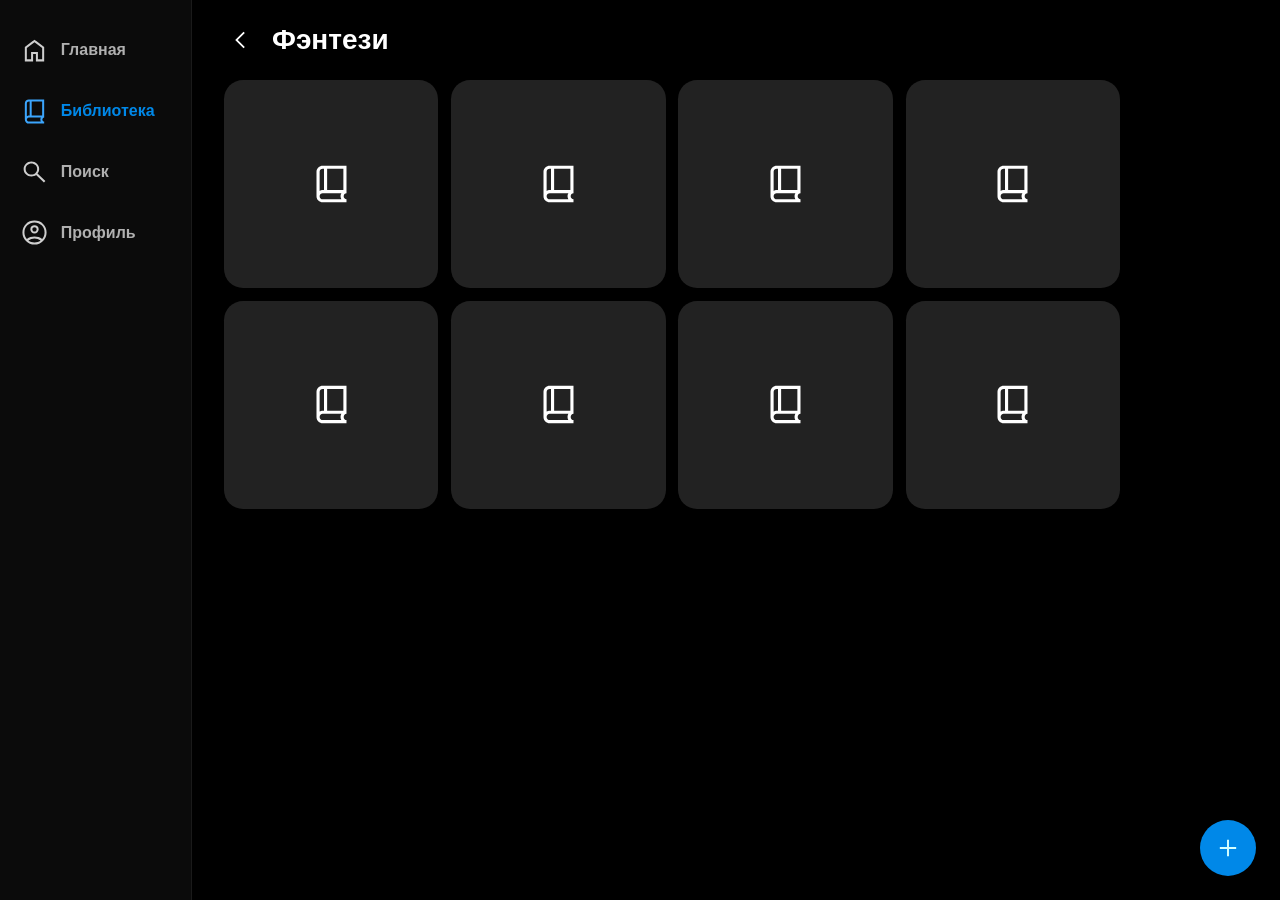
<file: category.html>
<!DOCTYPE html>
<html lang="ru">
<head>
  <meta charset="UTF-8">
  <meta name="viewport" content="width=device-width, initial-scale=1.0, maximum-scale=1.0, user-scalable=no">
  <title>Фэнтези</title>
  <link rel="stylesheet" href="css/normalize.css">
  <link rel="stylesheet" href="css/common.css">
  <link rel="stylesheet" href="css/category.css">
</head>
<body>

  <header class="header">
    <a href="index.html" class="header__back-btn" aria-label="Назад">
      <img src="assets/icons/back.svg" alt="Назад">
    </a>
    <h1 class="header__title">Фэнтези</h1>
  </header>

  <main class="main-content">
    <div class="grid-container">
      <a href="#" class="grid-card">
        <img src="assets/icons/book.svg" alt="Книга" class="grid-card__icon">
      </a>
      <a href="#" class="grid-card">
        <img src="assets/icons/book.svg" alt="Книга" class="grid-card__icon">
      </a>
      <a href="#" class="grid-card">
        <img src="assets/icons/book.svg" alt="Книга" class="grid-card__icon">
      </a>
      <a href="#" class="grid-card">
        <img src="assets/icons/book.svg" alt="Книга" class="grid-card__icon">
      </a>
      <a href="#" class="grid-card">
        <img src="assets/icons/book.svg" alt="Книга" class="grid-card__icon">
      </a>
      <a href="#" class="grid-card">
        <img src="assets/icons/book.svg" alt="Книга" class="grid-card__icon">
      </a>
      <a href="#" class="grid-card">
        <img src="assets/icons/book.svg" alt="Книга" class="grid-card__icon">
      </a>
      <a href="#" class="grid-card">
        <img src="assets/icons/book.svg" alt="Книга" class="grid-card__icon">
      </a>
    </div>
  </main>

  <a href="#" class="fab-button" aria-label="Добавить">
    <img src="assets/icons/plus.svg" alt="Добавить">
  </a>

  <nav class="nav-bar">
    <a href="index.html" class="nav-bar__item">
      <img src="assets/icons/home.svg" alt="Главная" class="nav-bar__icon">
      <span class="nav-bar__label">Главная</span>
    </a>
    <a href="category.html" class="nav-bar__item nav-bar__item--active">
      <img src="assets/icons/book.svg" alt="Библиотека" class="nav-bar__icon">
      <span class="nav-bar__label">Библиотека</span>
    </a>
    <a href="search.html" class="nav-bar__item">
      <img src="assets/icons/search.svg" alt="Поиск" class="nav-bar__icon">
      <span class="nav-bar__label">Поиск</span>
    </a>
    <a href="#" class="nav-bar__item">
      <img src="assets/icons/profile.svg" alt="Профиль" class="nav-bar__icon">
      <span class="nav-bar__label">Профиль</span>
    </a>
  </nav>

</body>
</html>
</file>
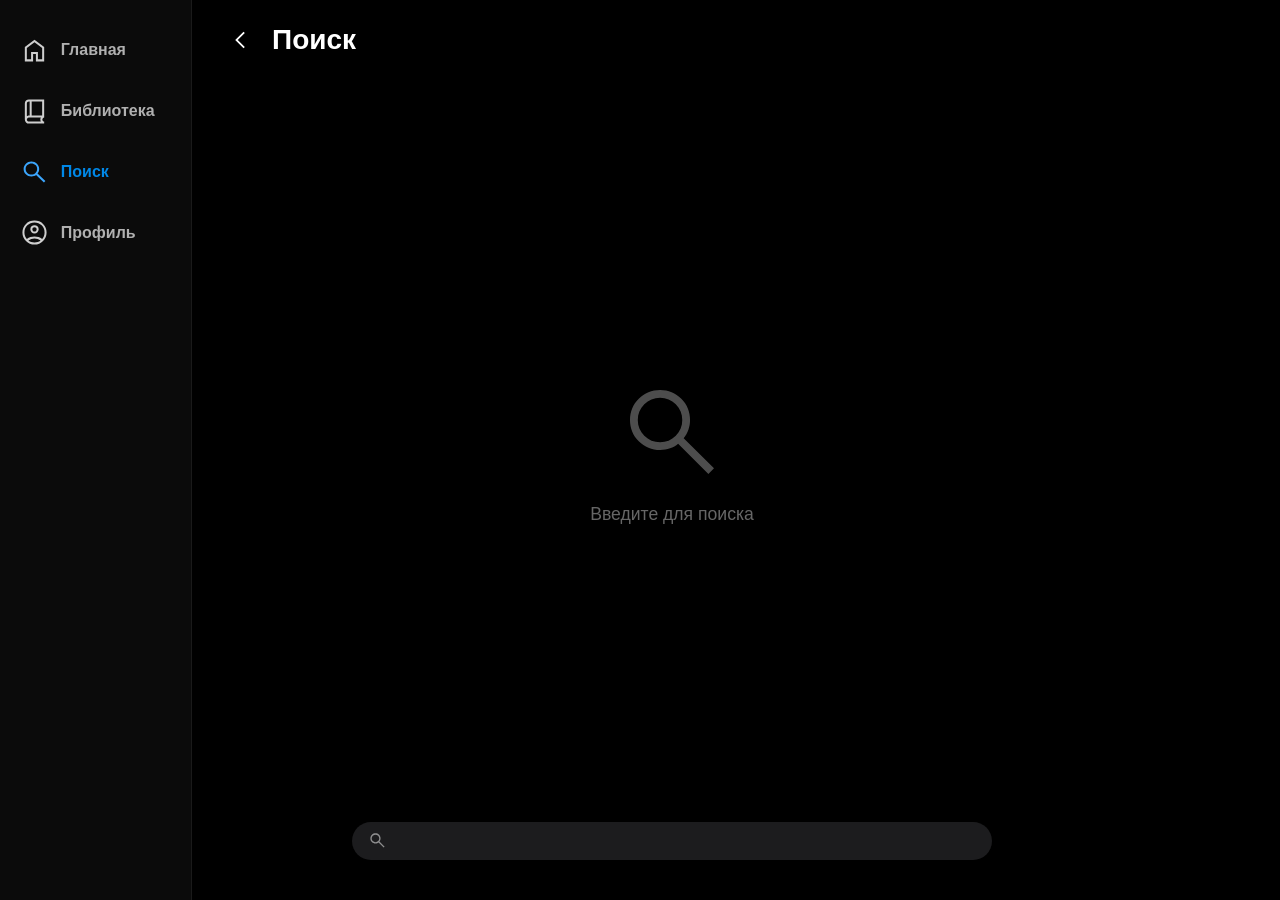
<file: search.html>
<!DOCTYPE html>
<html lang="ru">
<head>
  <meta charset="UTF-8">
  <meta name="viewport" content="width=device-width, initial-scale=1.0, maximum-scale=1.0, user-scalable=no">
  <title>Поиск</title>
  <link rel="stylesheet" href="css/normalize.css">
  <link rel="stylesheet" href="css/common.css">
  <link rel="stylesheet" href="css/search.css">
</head>
<body>

  <header class="header">
    <a href="index.html" class="header__back-btn" aria-label="Назад">
      <img src="assets/icons/back.svg" alt="Назад">
    </a>
    <h1 class="header__title">Поиск</h1>
  </header>

  <main class="main-content search-main">
    <div class="search-placeholder">
      <img src="assets/icons/search.svg" alt="Поиск" class="search-placeholder__icon">
      <p class="search-placeholder__text">Введите для поиска</p>
    </div>

    <div class="search-input-wrapper">
      <img src="assets/icons/search.svg" alt="" class="search-input-wrapper__icon">
      <input type="text" class="search-input" placeholder="" id="searchInput">
    </div>
  </main>

  <nav class="nav-bar">
    <a href="index.html" class="nav-bar__item">
      <img src="assets/icons/home.svg" alt="Главная" class="nav-bar__icon">
      <span class="nav-bar__label">Главная</span>
    </a>
    <a href="category.html" class="nav-bar__item">
      <img src="assets/icons/book.svg" alt="Библиотека" class="nav-bar__icon">
      <span class="nav-bar__label">Библиотека</span>
    </a>
    <a href="search.html" class="nav-bar__item nav-bar__item--active">
      <img src="assets/icons/search.svg" alt="Поиск" class="nav-bar__icon">
      <span class="nav-bar__label">Поиск</span>
    </a>
    <a href="#" class="nav-bar__item">
      <img src="assets/icons/profile.svg" alt="Профиль" class="nav-bar__icon">
      <span class="nav-bar__label">Профиль</span>
    </a>
  </nav>

</body>
</html>
</file>
<file: css/common.css>
body{display:flex;flex-direction:column;min-height:100vh;position:relative;padding-bottom:4rem}.header{display:flex;align-items:center;padding:1.2rem 1rem;gap:1rem}.header__back-btn{display:flex;align-items:center;justify-content:center;width:2rem;height:2rem;cursor:pointer}.header__back-btn img{width:1.2rem;height:1.2rem}.header__title{font-size:1.5rem;font-weight:600}.main-content{flex:1;padding:0 1rem 1.5rem 1rem;display:flex;flex-direction:column}.nav-bar{position:fixed;bottom:0;left:0;right:0;height:4rem;background-color:#0b0b0b;display:flex;justify-content:space-around;align-items:center;border-top:1px solid #1a1a1a;z-index:100}.nav-bar__item{display:flex;align-items:center;justify-content:center;width:25%;height:100%}.nav-bar__icon{width:1.8rem;height:1.8rem;opacity:0.8;transition:opacity 0.2s,filter 0.2s}.nav-bar__item--active .nav-bar__icon{opacity:1;filter:invert(41%) sepia(85%) saturate(2286%) hue-rotate(182deg) brightness(98%) contrast(102%)}.nav-bar__label{display:none;font-size:1rem;font-weight:600;color:#b0b0b0}.nav-bar__item--active .nav-bar__label{color:#0088e8}.fab-button{position:fixed;bottom:5rem;right:1rem;width:3.5rem;height:3.5rem;background-color:#0088e8;border-radius:50%;display:flex;align-items:center;justify-content:center;box-shadow:0 4px 12px rgba(0,0,0,0.4);cursor:pointer;z-index:90}.fab-button img{width:1.8rem;height:1.8rem}@media (min-width:768px){body{padding-bottom:0}.header{padding:1.5rem 2rem;margin-left:12rem}.header__title{font-size:1.75rem}.main-content{max-width:60rem;margin-left:12rem;padding:0 2rem 2rem 2rem}.nav-bar{top:0;bottom:0;left:0;right:auto;width:12rem;height:auto;flex-direction:column;justify-content:flex-start;gap:0.5rem;padding:1.5rem 0;border-top:none;border-right:1px solid #1a1a1a}.nav-bar__item{width:100%;height:auto;flex-direction:row;justify-content:flex-start;gap:0.75rem;padding:0.75rem 1.25rem}.nav-bar__label{display:block}.fab-button{bottom:1.5rem;right:1.5rem}}
</file>
<file: css/category.css>
.grid-container{display:flex;flex-wrap:wrap;gap:0.8rem}.grid-card{flex:0 0 calc(50% - 0.4rem);height:10.5rem;background-color:#222222;border-radius:1.2rem;display:flex;align-items:center;justify-content:center}.grid-card__icon{width:2.8rem;height:2.8rem}@media (min-width:768px){.grid-card{flex-basis:calc(33.333% - 0.533rem);height:12rem}}@media (min-width:1024px){.grid-card{flex-basis:calc(25% - 0.6rem);height:13rem}}
</file>
<file: css/search.css>
.search-main{justify-content:space-between}.search-placeholder{flex:1;display:flex;flex-direction:column;align-items:center;justify-content:center;color:#666666;gap:1rem}.search-placeholder__icon{width:7rem;height:7rem;opacity:0.3}.search-placeholder__text{font-size:1.1rem}.search-input-wrapper{background-color:#1c1c1e;border-radius:1.5rem;display:flex;align-items:center;padding:0.6rem 1rem;gap:0.6rem;margin-bottom:0.5rem}.search-input-wrapper__icon{width:1.2rem;height:1.2rem;opacity:0.5}.search-input{width:100%;color:#ffffff;font-size:1rem}@media (min-width:768px){.search-input-wrapper{width:100%;max-width:40rem;align-self:center}}
</file>
